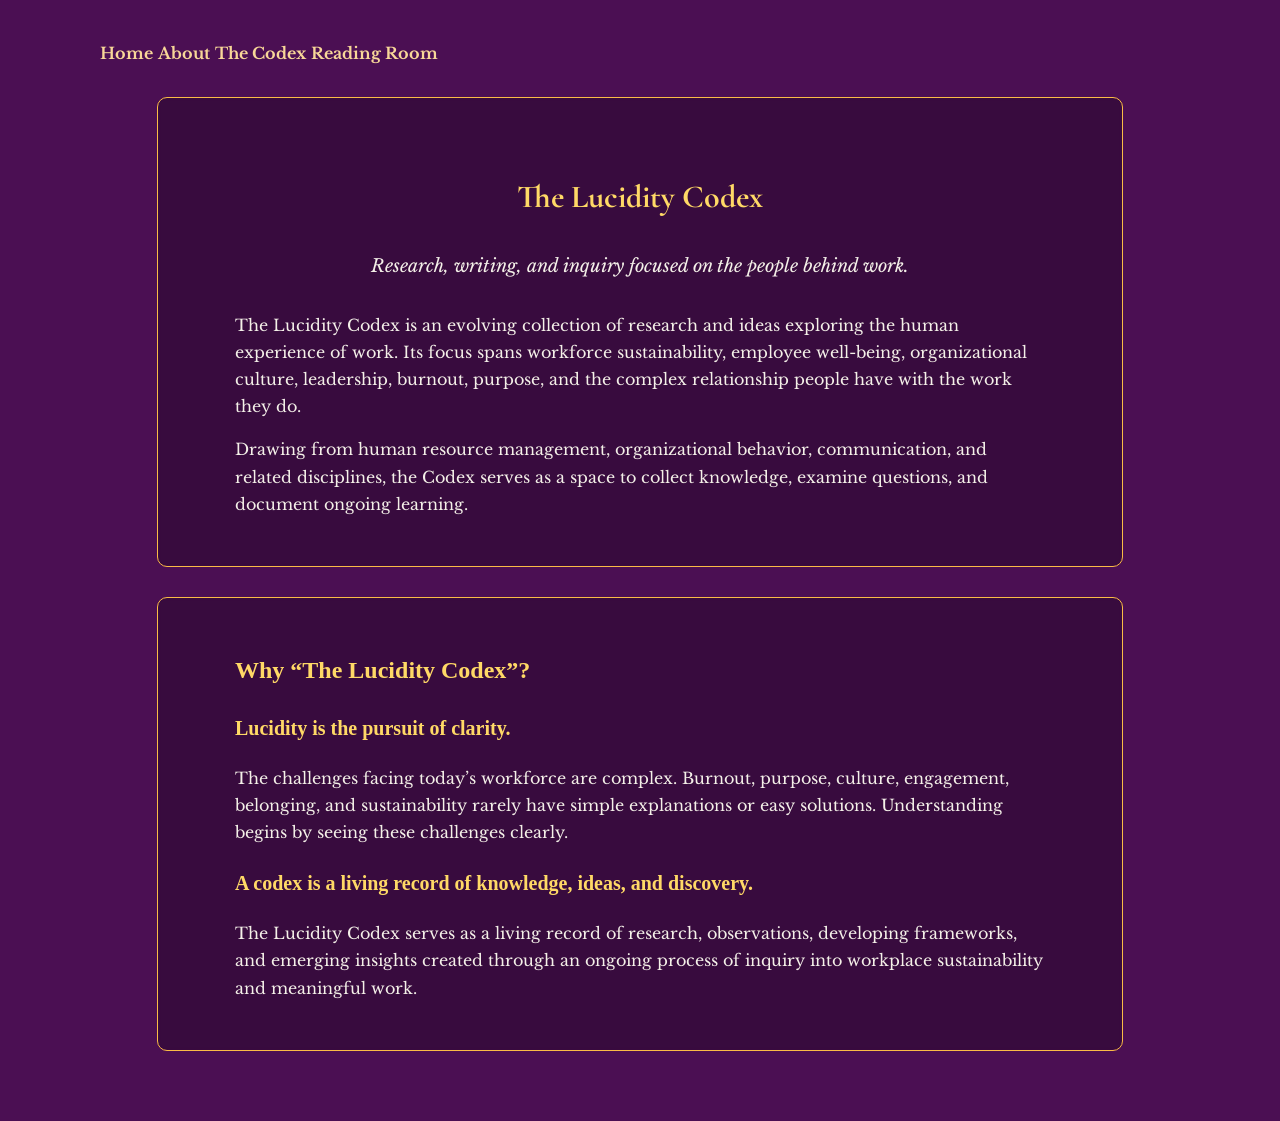
<file: index.html>
<!DOCTYPE html>
<html lang="en">
	
	<head> <!--adjusted spacing; use TAB to intent element-->
		<meta http-equiv="content-type" content="text/html; charset=UTF-8">
		<meta charset=""UTF-8"">
		<meta name=""viewport"" content=""width+device-width," initial-scale+1.0"=""> <!--added-->

			<!--<link rel=”stylesheet” href=”style.css”>fixed path to css stylesheet-->
			<link href="./style.css" type="text/css" rel="stylesheet"> <!--added ./ to .css path-->
		

			<link rel="preconnect" href="https://fonts.googleapis.com">
			<link rel="preconnect" href="https://fonts.gstatic.com" crossorigin>
			<link href="https://fonts.googleapis.com/css2?family=Caveat:wght@400..700&family=Cormorant+Garamond:ital,wght@0,300..700;1,300..700&family=Libre+Baskerville:ital,wght@0,400..700;1,400..700&display=swap" rel="stylesheet">
			<!--adding link back, seems to affect nav element-->
			

	</head>
	
<body> <!--fixed TAB spacking in body-->
	<main>

		
		<title>The Lucidity Codex</title> <!--Moved title down-->

		<nav>
			<a href="https://jadeavleneck.github.io/index.html">Home</a>
			
			<a href="./about.html">About</a>
			
			<a href="https://jadeavleneck.github.io/codex.html">The Codex</a>
			
			<a href="https://jadeavleneck.github.io/reading-room.html">Reading Room</a>
		</nav>
				<div class="card">
				<section>
					<!--images/lightbulb.png; this needs an IMAGES folder locaiton added on github filesystem and an image uploaded-->
					<h1> The Lucidity Codex</h1>
						<p class="section-subtitle">Research, writing, and inquiry focused on the people behind work.</p>
						<p>The Lucidity Codex is an evolving collection of research and ideas exploring the human experience of work. Its focus spans workforce sustainability, employee well-being, organizational culture, leadership, burnout, purpose, and the complex relationship people have with the work they do.</p>
						<p></p>
						<p>Drawing from human resource management, organizational behavior, communication, and related disciplines, the Codex serves as a space to collect knowledge, examine questions, and document ongoing learning.</p>
				</section>
				</div>

				<div class="card">
				<section>
					<h2>Why “The Lucidity Codex”?</h2>
						<h3 class="text-indent:40px;">Lucidity is the pursuit of clarity.</h3>
					<p>The challenges facing today’s workforce are complex. Burnout, purpose, culture, engagement, belonging, and sustainability rarely have simple explanations or easy solutions. Understanding begins by seeing these challenges clearly.</p>
						<h3 class="text-indent:40px;">A codex is a living record of knowledge, ideas, and discovery.</h3>
					<p>The Lucidity Codex serves as a living record of research, observations, developing frameworks, and emerging insights created through an ongoing process of inquiry into workplace sustainability and meaningful work.</p>
				</section>
				</div>
			</main>
	</body>

</html>
</file>
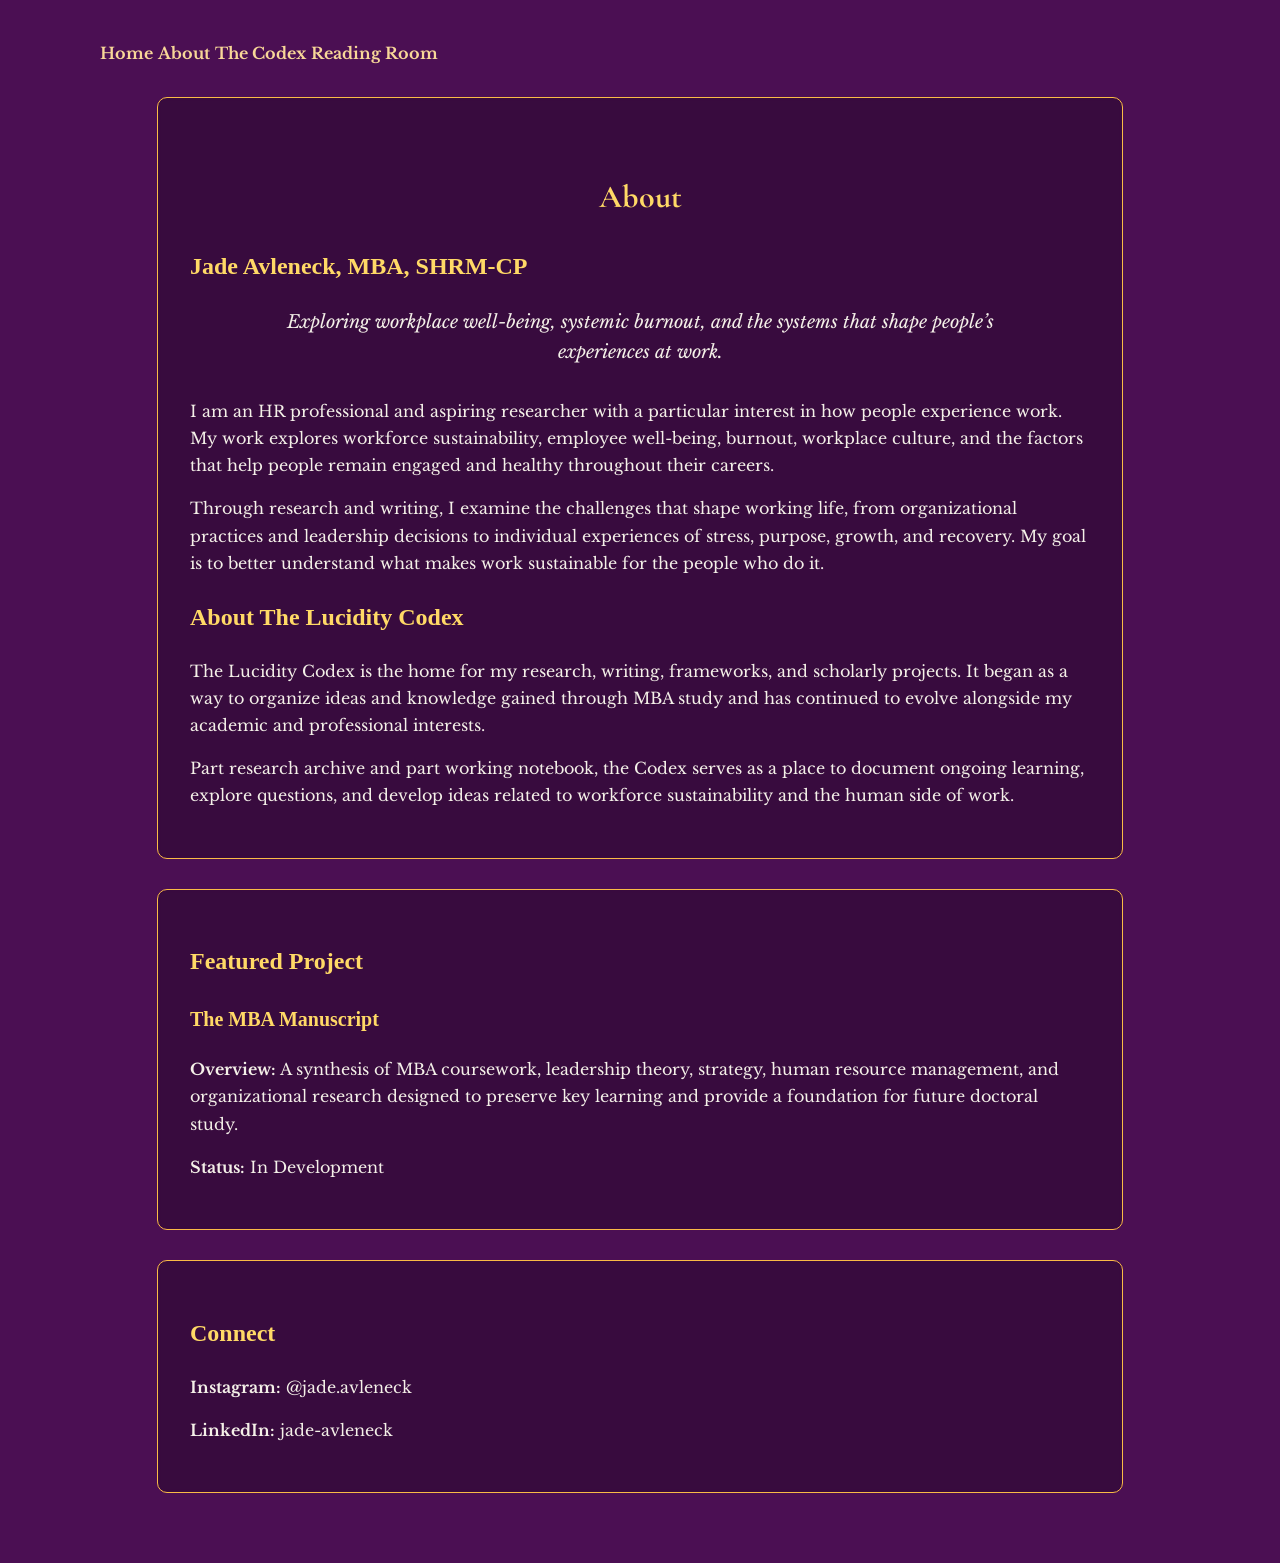
<file: about.html>
<!DOCTYPE html>
<html lang="en">
	
	<head> <!--adjusted spacing; use TAB to intent element-->
		<meta http-equiv="content-type" content="text/html; charset=UTF-8">
		<meta charset=""UTF-8"">
		<meta name=""viewport"" content=""width+device-width," initial-scale+1.0"=""> <!--added-->

			<!--<link rel=”stylesheet” href=”style.css”>fixed path to css stylesheet-->
			<link href="./style.css" type="text/css" rel="stylesheet"> <!--added ./ to .css path-->
		

			<link rel="preconnect" href="https://fonts.googleapis.com">
			<link rel="preconnect" href="https://fonts.gstatic.com" crossorigin>
			<link href="https://fonts.googleapis.com/css2?family=Caveat:wght@400..700&family=Cormorant+Garamond:ital,wght@0,300..700;1,300..700&family=Libre+Baskerville:ital,wght@0,400..700;1,400..700&display=swap" rel="stylesheet">
			<!--adding link back, seems to affect nav element-->
			

	</head>
	
	<body> <!--fixed TAB spacking in body-->
	<main>

		
		<title>The Lucidity Codex</title> <!--Moved title down-->

		<nav>
			<a href="https://jadeavleneck.github.io/index.html">Home</a>
			
			<a href="./about.html">About</a>
			
			<a href="https://jadeavleneck.github.io/codex.html">The Codex</a>
			
			<a href="https://jadeavleneck.github.io/reading-room.html">Reading Room</a>
		</nav>
	

<div class="card">
<h1> About</h1>

<h2> Jade Avleneck, MBA, SHRM-CP</h2>
<p class="section-subtitle"> 
Exploring workplace well-being, systemic burnout, and the systems that shape people’s experiences at work.
</p>
<p>
I am an HR professional and aspiring researcher with a particular interest in how people experience work. My work explores workforce sustainability, employee well-being, burnout, workplace culture, and the factors that help people remain engaged and healthy throughout their careers.
</p>
<p>
Through research and writing, I examine the challenges that shape working life, from organizational practices and leadership decisions to individual experiences of stress, purpose, growth, and recovery. My goal is to better understand what makes work sustainable for the people who do it.
</p>

<h2>About The Lucidity Codex</h2>
<p>The Lucidity Codex is the home for my research, writing, frameworks, and scholarly projects. It began as a way to organize ideas and knowledge gained through MBA study and has continued to evolve alongside my academic and professional interests.</p>
<p>Part research archive and part working notebook, the Codex serves as a place to document ongoing learning, explore questions, and develop ideas related to workforce sustainability and the human side of work.</p>
</div>

	
<div class="card">
<h2>Featured Project</h2>
<h3>The MBA Manuscript</h3>
	<p><b>Overview:</b> A synthesis of MBA coursework, leadership theory, strategy, human resource management, and organizational research designed to preserve key learning and provide a foundation for future doctoral study.</p>
	<p><b>Status:</b> In Development</p>
</div>

<div class="card">
<h2>Connect</h2>
	<p><b>Instagram:</b> @jade.avleneck</p>
	<p><b>LinkedIn:</b> jade-avleneck</p>
</div>

</main>

</body>

</html>
</file>
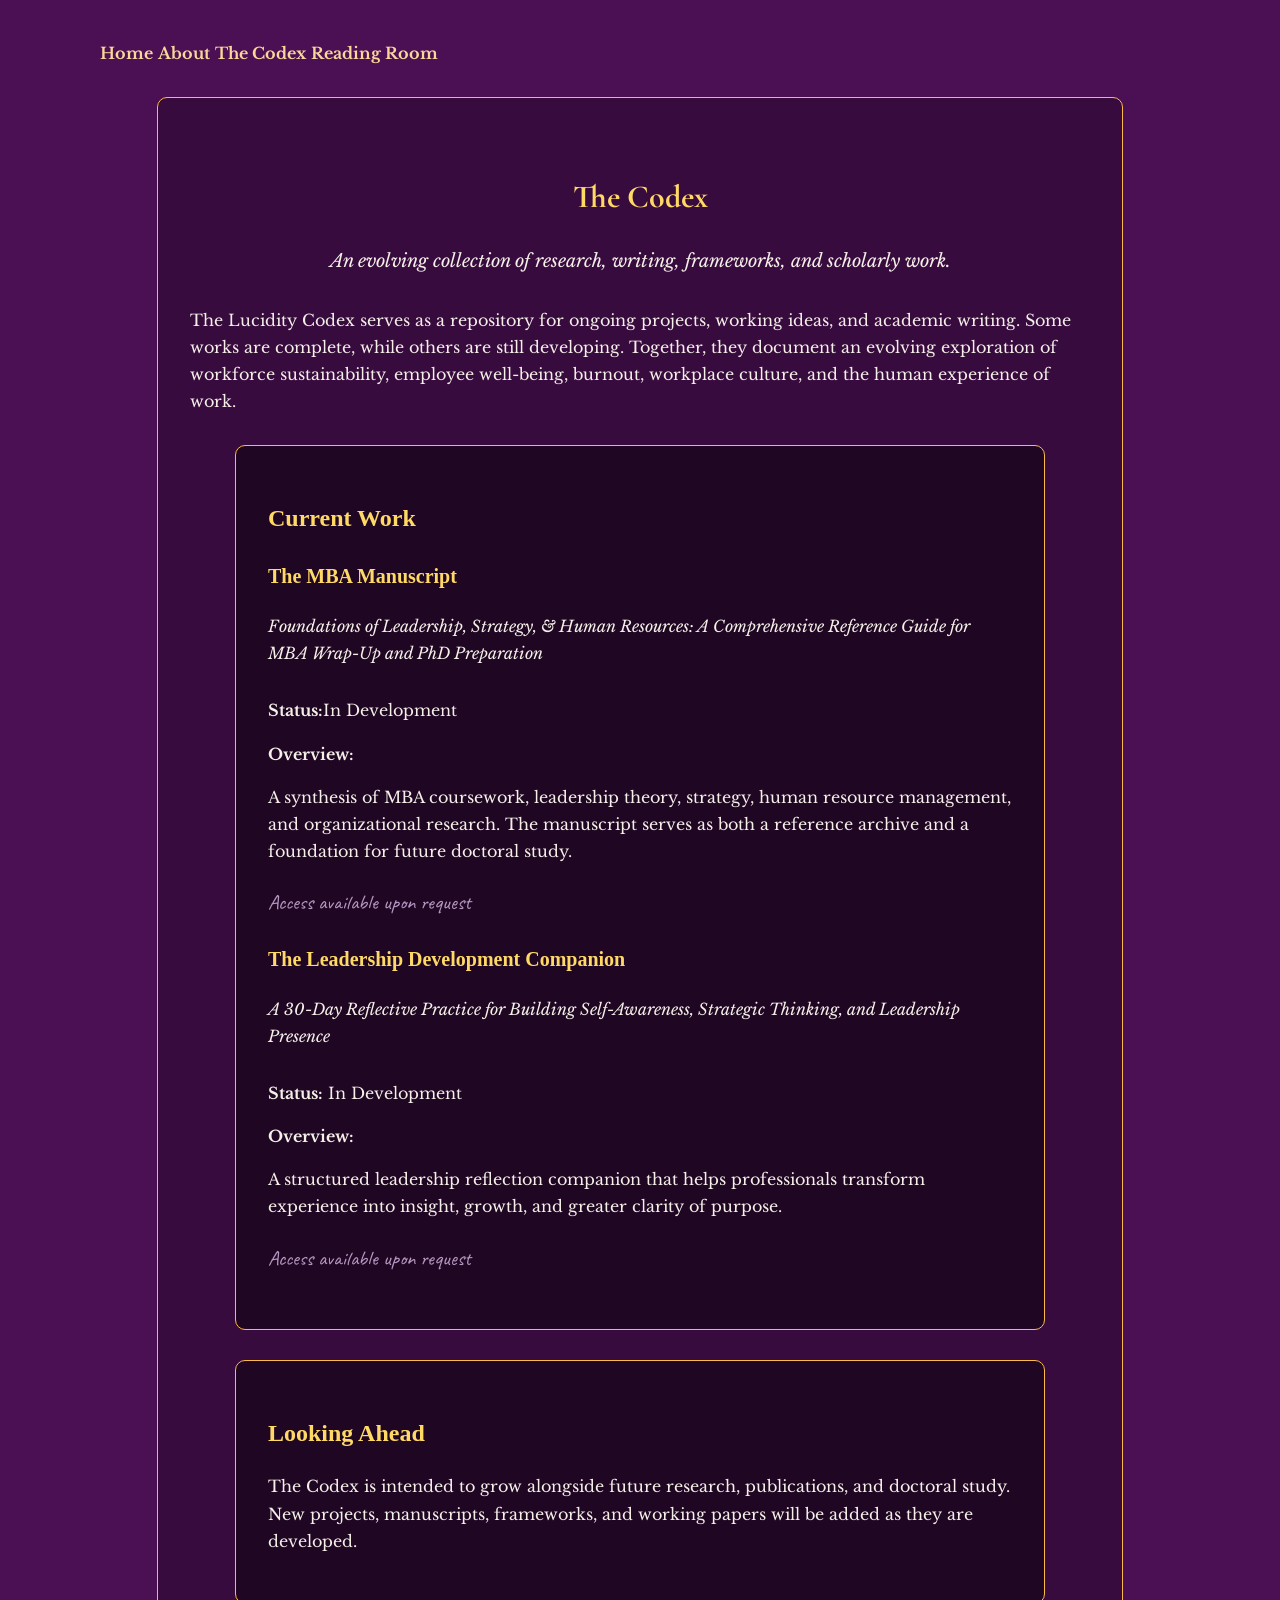
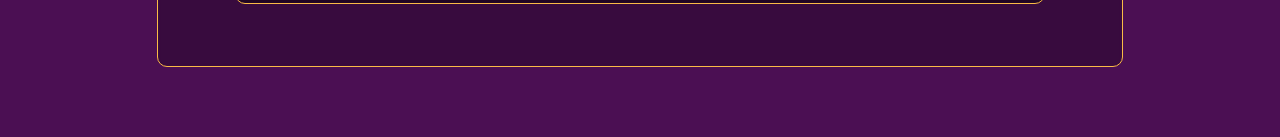
<file: codex.html>
<!DOCTYPE html>
<html lang="en">
	
	<head> <!--adjusted spacing; use TAB to intent element-->
		<meta http-equiv="content-type" content="text/html; charset=UTF-8">
		<meta charset=""UTF-8"">
		<meta name=""viewport"" content=""width+device-width," initial-scale+1.0"=""> <!--added-->

			<!--<link rel=”stylesheet” href=”style.css”>fixed path to css stylesheet-->
			<link href="./style.css" type="text/css" rel="stylesheet"> <!--added ./ to .css path-->
		

			<link rel="preconnect" href="https://fonts.googleapis.com">
			<link rel="preconnect" href="https://fonts.gstatic.com" crossorigin>
			<link href="https://fonts.googleapis.com/css2?family=Caveat:wght@400..700&family=Cormorant+Garamond:ital,wght@0,300..700;1,300..700&family=Libre+Baskerville:ital,wght@0,400..700;1,400..700&display=swap" rel="stylesheet">
			<!--adding link back, seems to affect nav element-->
			

	</head>
	
<body> <!--fixed TAB spacking in body-->
	<main>

		
		<title>The Lucidity Codex</title> <!--Moved title down-->

		<nav>
			<a href="https://jadeavleneck.github.io/index.html">Home</a>
			
			<a href="./about.html">About</a>
			
			<a href="https://jadeavleneck.github.io/codex.html">The Codex</a>
			
			<a href="https://jadeavleneck.github.io/reading-room.html">Reading Room</a>
		</nav>


<div class="card">
<h1> The Codex</h1>

<p class="section-subtitle"> 
An evolving collection of research, writing, frameworks, and scholarly work.
</p>

<p>
The Lucidity Codex serves as a repository for ongoing projects, working ideas, and academic writing. Some works are complete, while others are still developing. Together, they document an evolving exploration of workforce sustainability, employee well-being, burnout, workplace culture, and the human experience of work.
</p>

<section>

	<div class="card">
<h2>Current Work</h2>
	<h3>The MBA Manuscript</h3>
	<p class="subtitle">Foundations of Leadership, Strategy, & Human Resources: A Comprehensive Reference Guide for MBA Wrap-Up and PhD Preparation</p>
	<p><b>Status:</b>In Development</p>
	<p><b>Overview:</b></p>
	<p>A synthesis of MBA coursework, leadership theory, strategy, human resource management, and organizational research. The manuscript serves as both a reference archive and a foundation for future doctoral study.</p>
	<p class="margin-note">Access available upon request</p>
	<h3>The Leadership Development Companion</h3>
	<p class="subtitle">A 30-Day Reflective Practice for Building Self-Awareness, Strategic Thinking, and Leadership Presence</p>
	<p><b>Status:</b> In Development</p>
	<p><b>Overview:</b></p>
	<p>A structured leadership reflection companion that helps professionals transform experience into insight, growth, and greater clarity of purpose.</p>
	<p class="margin-note">Access available upon request</p>	
	</div>
	
	<div class="card">
<h2>Looking Ahead</h2>
	<p>The Codex is intended to grow alongside future research, publications, and doctoral study. New projects, manuscripts, frameworks, and working papers will be added as they are developed.</p>

	</div>

</div>

</main>

</body>

</html>
</file>
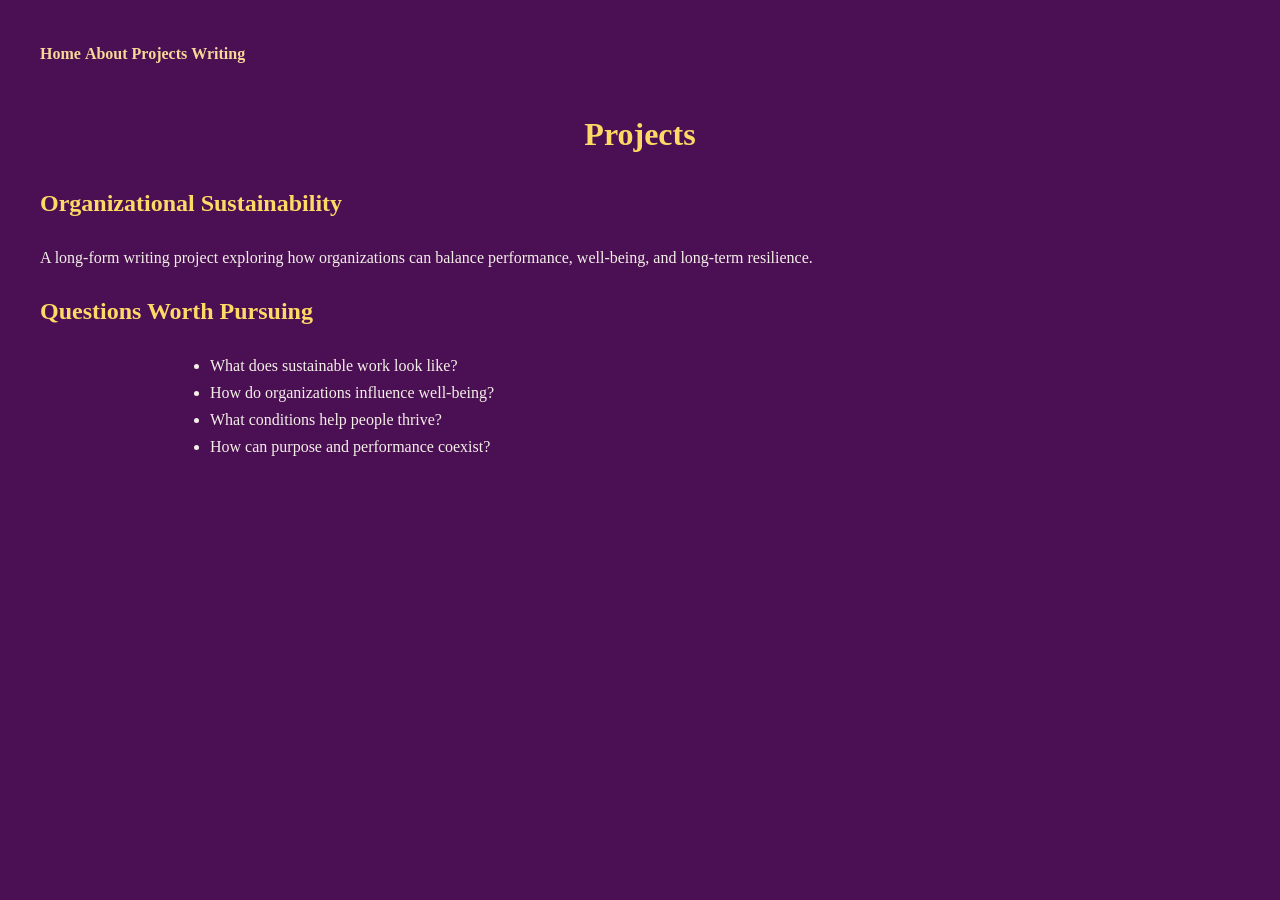
<file: projects.html>
<!DOCTYPE html>
<html>
<head>
    <title>Projects</title>
    <link rel="stylesheet" href="style.css">
</head>

<body>

<nav>
    <a href="index.html">Home</a>
    <a href="about.html">About</a>
    <a href="projects.html">Projects</a>
    <a href="writing.html">Writing</a>
</nav>

<h1>Projects</h1>

<h2>Organizational Sustainability</h2>

<p>
A long-form writing project exploring how organizations can balance
performance, well-being, and long-term resilience.
</p>

<h2>Questions Worth Pursuing</h2>

<ul>
    <li>What does sustainable work look like?</li>
    <li>How do organizations influence well-being?</li>
    <li>What conditions help people thrive?</li>
    <li>How can purpose and performance coexist?</li>
</ul>

</body>
</html>
</file>
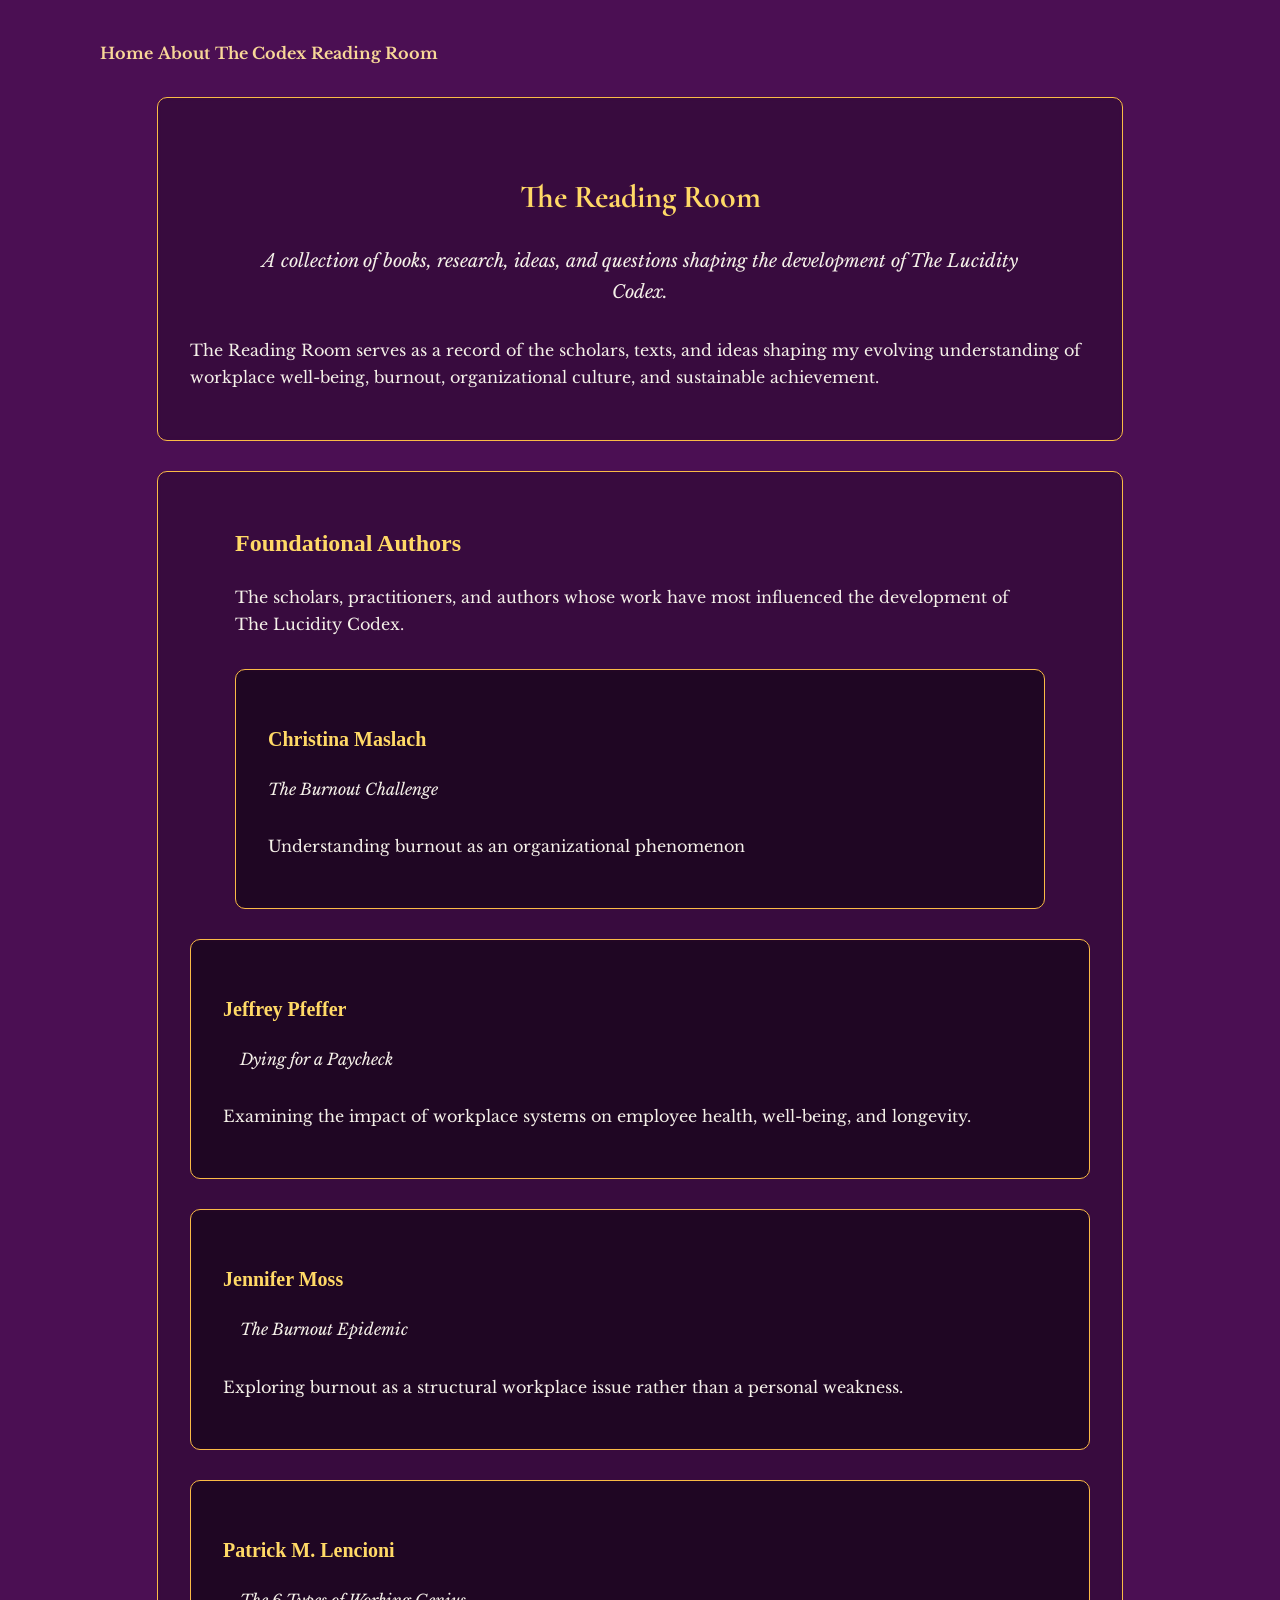
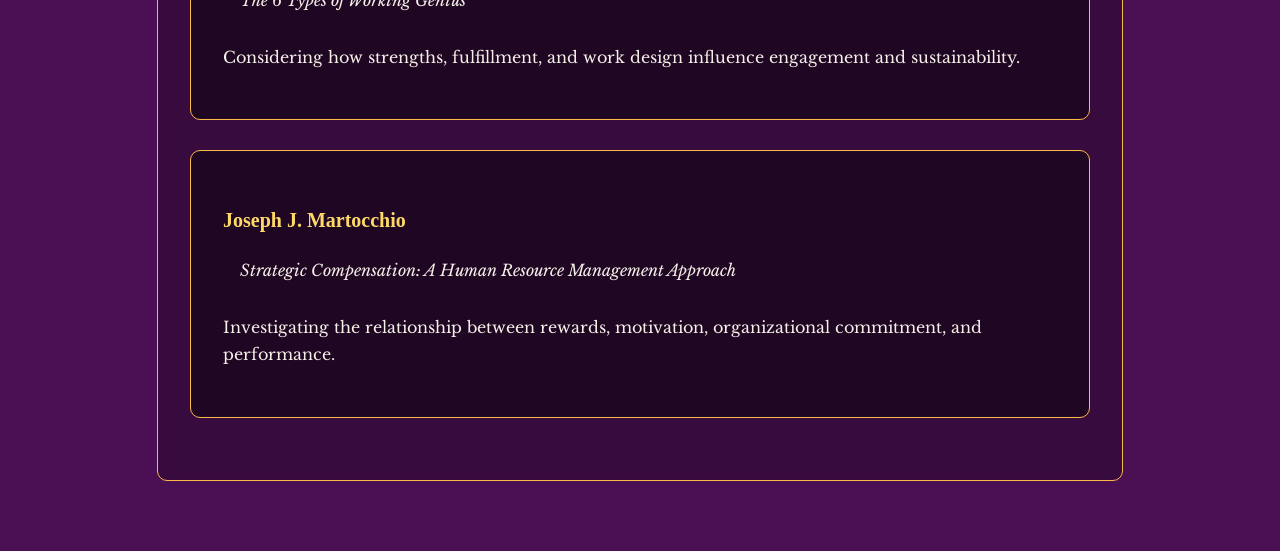
<file: reading-room.html>
<!DOCTYPE html>
<html lang="en">
	
	<head> <!--adjusted spacing; use TAB to intent element-->
		<meta http-equiv="content-type" content="text/html; charset=UTF-8">
		<meta charset=""UTF-8"">
		<meta name=""viewport"" content=""width+device-width," initial-scale+1.0"=""> <!--added-->

			<!--<link rel=”stylesheet” href=”style.css”>fixed path to css stylesheet-->
			<link href="./style.css" type="text/css" rel="stylesheet"> <!--added ./ to .css path-->
		

			<link rel="preconnect" href="https://fonts.googleapis.com">
			<link rel="preconnect" href="https://fonts.gstatic.com" crossorigin>
			<link href="https://fonts.googleapis.com/css2?family=Caveat:wght@400..700&family=Cormorant+Garamond:ital,wght@0,300..700;1,300..700&family=Libre+Baskerville:ital,wght@0,400..700;1,400..700&display=swap" rel="stylesheet">
			<!--adding link back, seems to affect nav element-->
			

	</head>
	
<body> <!--fixed TAB spacking in body-->
	<main>

		
		<title>The Lucidity Codex</title> <!--Moved title down-->

		<nav>
			<a href="https://jadeavleneck.github.io/index.html">Home</a>
			
			<a href="./about.html">About</a>
			
			<a href="https://jadeavleneck.github.io/codex.html">The Codex</a>
			
			<a href="https://jadeavleneck.github.io/reading-room.html">Reading Room</a>
		</nav>

<div class="card">
<h1> The Reading Room</h1>

<p class="section-subtitle"> 
A collection of books, research, ideas, and questions shaping the development of The Lucidity Codex.
</p>
<p>
The Reading Room serves as a record of the scholars, texts, and ideas shaping my evolving understanding of workplace well-being, burnout, organizational culture, and sustainable achievement.
</p>
</div>

<div class="card">	
<section>
<h2>Foundational Authors</h2>
<p> 
The scholars, practitioners, and authors whose work have most influenced the development of The Lucidity Codex.
</p>

	<div class="card">
<h3>Christina Maslach</h3>
<p class="subtitle">The Burnout Challenge</p>
<p>
Understanding burnout as an organizational phenomenon
</p>

	</div>

</section>

	<div class="card">
<h3>Jeffrey Pfeffer</h3>
<p class="subtitle">Dying for a Paycheck</p>
<p>
Examining the impact of workplace systems on employee health, well-being, and longevity.
</p>

	</div>

</section>

	<div class="card">
<h3>Jennifer Moss</h3>
<p class="subtitle">The Burnout Epidemic</p>
<p>
Exploring burnout as a structural workplace issue rather than a personal weakness.
</p>

	</div>

</section>

	<div class="card">
<h3>Patrick M. Lencioni</h3>
<p class="subtitle">The 6 Types of Working Genius</p>
<p>
Considering how strengths, fulfillment, and work design influence engagement and sustainability.
</p>

	</div>

</section>

	<div class="card">
<h3>Joseph J. Martocchio</h3>
<p class="subtitle">Strategic Compensation: A Human Resource Management Approach</p>
<p>
Investigating the relationship between rewards, motivation, organizational commitment, and performance.
</p>

	</div>

</section>
</div>

</main>

</body>
</html>
</file>
<file: style.css>
CSS:
nav {
display: flex;
justify-content: center;
gap: 90px;
padding: 30px 20px;
}

nav a {
	color: #f8d798;
	text-decoration: none; 
	font-weight: bold;
	font-family: 'Libre Baskerville', serif;
	font-size: 1rem;
}

nav a:hover {
	color: #e3a736;
}

/* The Codex
	Lucidity Originals
	Current Works
	Frameworks
		Models
		Papers
		Threads
*/

.question-card {
	background: #f5eedd;
	color: #4b0f53;
	border:1px solid #fabb46;
	padding: 20px;
	margin: 20px auto;
	max-width: 700px;
border-radius: 10px;
}

body{
	background: #4b0f53;
	color: #f4f0e8;
	font-family: 'Libre Baskerville', serif;
	font-size: 1rem;
	margin: 0;
	padding: 40px;
	line-height: 1.7;
}

.site-frame {
    background: #251329;
    max-width: 1200px;
    margin: 0 auto;
    min-height: 90vh;

    border: 2px solid #fabb46;

    box-shadow:
        0 0 0 6px rgba(250, 187, 70, 0.15),
        0 0 40px rgba(0,0,0,0.45);

    padding: 2rem 4rem;
}

title{
	font-family:'Cormorant Garamond', serif;
	color: #ffd966;
	text-align: center;
	margin-top: 60px;
	font-weight: 700;
	font-size: 2.5rem;

}

h1{
	font-family:'Cormorant Garamond', serif;
	color: #ffd966;
	text-align: center;
	margin-top: 40px;
	font-weight: 700;
	font-size: 2rem;

}

h2{
	font-family:’Cormorant Garamond’, serif;
	color: #ffd966;
	font-size: 1.5rem;
}

h3{
	font-family:’Cormorant Garamond’, serif;
	color: #ffd966;
	font-size: 1.25rem;
}

.card{
	background:rgba(0,0,0,.25);
	border:1px solid #fabb46;
	border-radius: 10px;
	padding: 2rem;
	max-width: 900px;
	margin: 30px auto;
	backdrop-filter: blur(2px);
}

.margin-note{
	font-family: 'Caveat', cursive;
	color: #B597C0;
	font-size: 1.3rem;
	margin-top: 20px;
}

.section-subtitle{
	text-align: center;
	font-family: 'Libre Baskerville', serif;
	font-style: italic;
	font-size: 1.125rem;
	max-width: 800px;
	margin: 0 auto 30px;
}

.subtitle{
	font-family: 'Libre Baskerville', serif;
	font-style: italic;
	font-size: 1rem;
	max-width: 800px;
	margin: 0 auto 30px;
}

ul{
	max-width: 900px;
	margin: 0 auto;
}

section,
main{
	width: 90%;
	max-width: 1100px;
	margin: auto;
}

.home-image {
	display: block;
	margin: 30px auto;
	max-width: 250px;
	width: 100%;
}

.reading-room section {
	margin-bottom: 4rem;
}

.reading-room .card {
	background: rgba(245, 238, 221, 0.08);
	border-left: 4px solid #ffd996;
	box-shadow: 0 4px 14px rgba (0,0,0,0.2);
}

.reading-room .margin-note {
	max-width: 700px;
	margin: 1rem auto;
	padding: 1rem 1.5 rem;
	border-left: 3px solid #b5d47b;
	background: rgba(181, 212, 123, 0.08);
}
</file>
